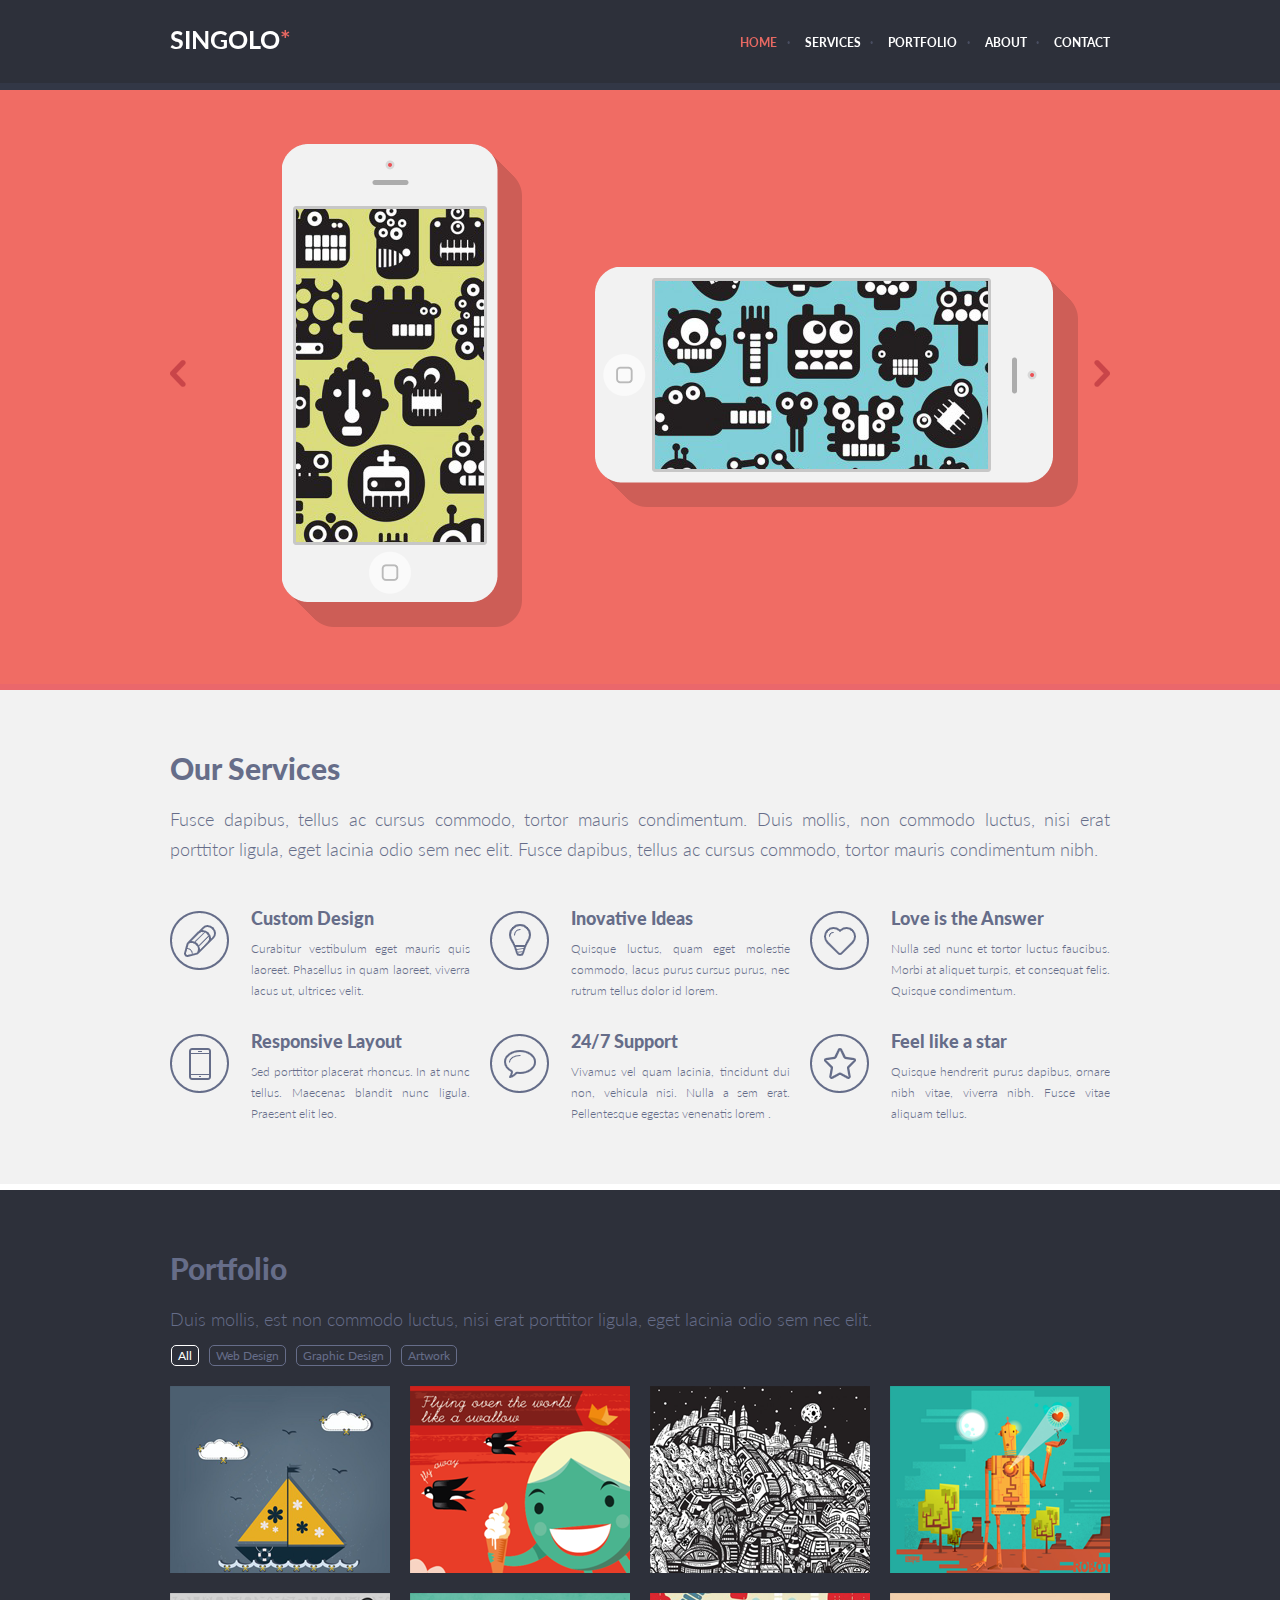
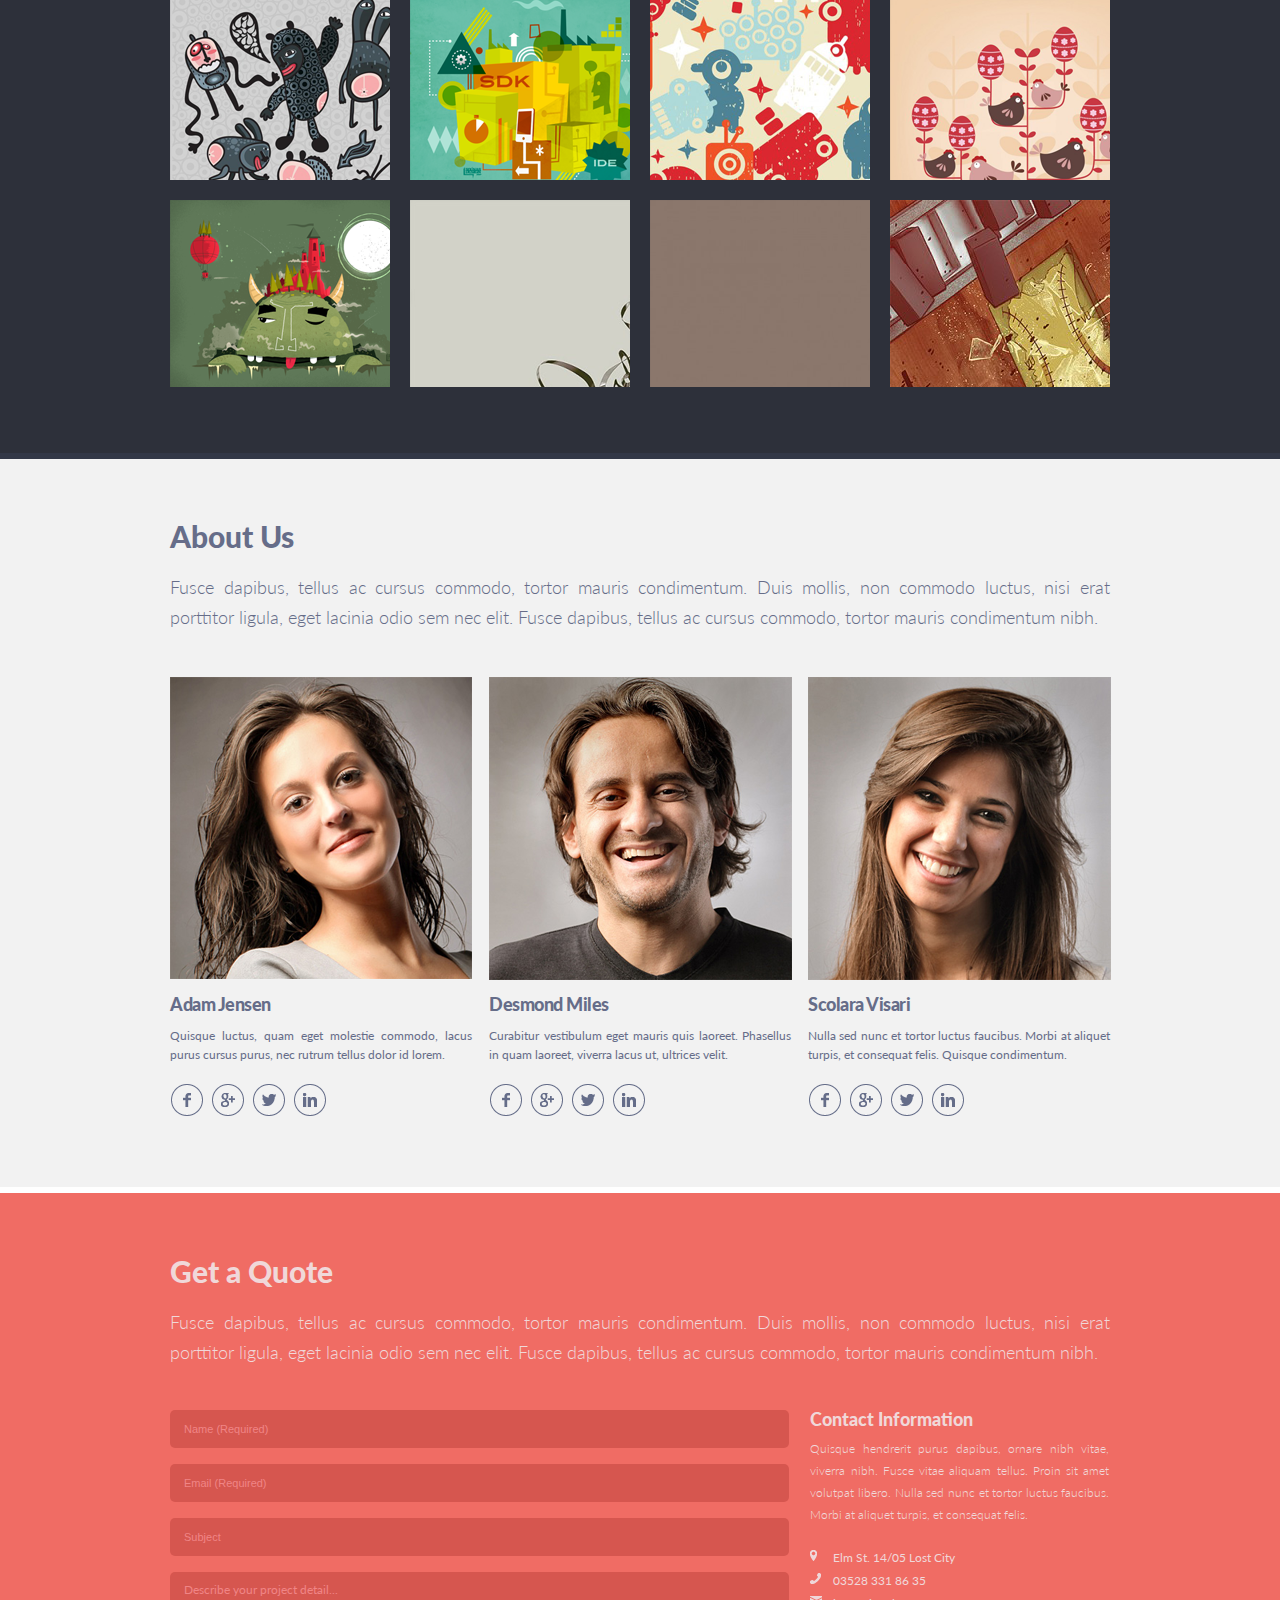
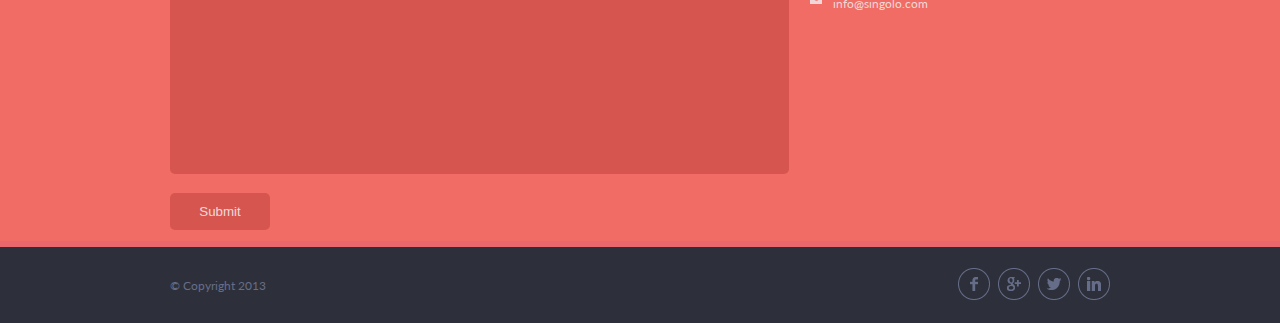
<file: index.html>
<!DOCTYPE html>
<html lang="en">
<head>
    <meta charset="UTF-8">
    <meta name="viewport" content="width=device-width, initial-scale=1.0">
    <link rel="stylesheet" href="style.css">
    <link href="https://fonts.googleapis.com/css?family=Lato:300,400,700,900&display=swap" rel="stylesheet">
    
    <title>Singolo</title>
</head>
<body>
    <!-- Header -->
    <header class="header">
            <a href="#"><div class="menu"><img src="assets/icons/menu-icon.png" alt=""></div></a>
            <div class="container header__inner">
                <h1 class="logo"><a href="#">Singolo<span class="logo__star">*</span></a></h1>
                <nav class="navigation">
                    <ul>
                        <li><a class = "active" href="#slider">Home</a></li>
                        <li><a href="#services">Services</a></li>
                        <li><a href="#portfolio">Portfolio</a></li>
                        <li><a href="#about-us">About</a></li>
                        <li><a href="#form">Contact</a></li>
                    </ul>
                </nav>
            </div>
    </header>

    <!-- Slider -->
    <section class="slider" id="slider">
            <div class="container slider__inner">
                <div class="content">
                    <img src="assets/Slider-1.png" alt="" class="slide-single">
                    <img src="assets/Slider-2.png" alt="" class="slide-single">
                </div>
                <div class="left__button">
                    <img src="assets/chev-left.png" alt="chev-left">
                </div>
                <div class="right__button">
                    <img src="assets/chev-right.png" alt="chev-right">
                </div>
            </div>
    </section>
    <script src="script.js"></script>
    <!-- Our Services -->
    <section class="services" id="services">
            <div class="container services__inner">
                <h2>Our Services</h2>
                <p>Fusce dapibus, tellus ac cursus commodo, tortor mauris condimentum. Duis mollis, non commodo luctus, nisi erat porttitor ligula, eget lacinia odio sem nec elit. Fusce dapibus, tellus ac cursus commodo, tortor mauris condimentum nibh.</p>
                <div class="table">
                    <div class="item">  
                        <div class="icon">
                            <img src="assets/icons/pen.png" alt="pen">
                        </div>
                        <div class="text"><h3>Custom Design</h3>
                        <p>Curabitur vestibulum eget mauris quis laoreet. Phasellus in quam laoreet, viverra lacus ut, ultrices velit.</p>
                        </div>
                    </div>
                    <div class="item">
                        <div class="icon">
                            <img src="assets/icons/bulb.png" alt="bulb">
                        </div>
                        <div class="text">
                        <h3>Inovative Ideas</h3>
                        <p>Quisque luctus, quam eget molestie commodo, lacus purus cursus purus, nec rutrum tellus dolor id lorem.</p>
                        </div>
                    </div>
                    
                    <div class="item">
                        <div class="icon">
                            <img src="assets/icons/heart.png" alt="heart">
                        </div>
                        <div class="text">
                        <h3>Love is the Answer</h3>
                        <p>Nulla sed nunc et tortor luctus faucibus. Morbi at aliquet turpis, et consequat felis. Quisque condimentum.</p>
                        </div>
                    </div>
                    <div class="item">
                        <div class="icon">
                            <img src="assets/icons/phone1.png" alt="phone">
                        </div>
                        <div class="text">
                        <h3>Responsive Layout</h3>
                        <p>Sed porttitor placerat rhoncus. In at nunc tellus. Maecenas blandit nunc ligula. Praesent elit leo.</p>
                        </div>
                    </div>
                    <div class="item">
                        <div class="icon">
                            <img src="assets/icons/bubble.png" alt="bubble">
                        </div>
                        <div class="text">
                        <h3>24/7 Support</h3>
                        <p>Vivamus vel quam lacinia, tincidunt dui non, vehicula nisi. Nulla a sem erat. Pellentesque egestas venenatis lorem .</p>
                        </div>
                    </div>
                    <div class="item">
                        <div class="icon">
                            <img src="assets/icons/star.png" alt="star">
                        </div>
                        <div class="text">
                        <h3>Feel like a star</h3>
                        <p>Quisque hendrerit purus dapibus, ornare nibh vitae, viverra nibh. Fusce vitae aliquam tellus.</p>
                        </div>
                    </div>
                </div>
            </div>
    </section>
    <!-- Portfolio -->
    <section class="portfolio" id="portfolio">
        <div class="container portfolio__inner">
            <h2>Portfolio</h2>
            <p>Duis mollis, est non commodo luctus, nisi erat porttitor ligula, eget lacinia odio sem nec elit.</p>
            <nav>
                <ul>
                    <li class="selected"><a href="#">All</a></li>
                    <li><a href="#">Web Design</a></li>
                    <li><a href="#">Graphic Design</a></li>
                    <li><a href="#">Artwork</a></li>
                </ul>
            </nav>
            <div class="gallery">
                <div class="gallery__pic"><img src="assets/Portfolio/Pic1.png" alt="pic1"></div>
                <div class="gallery__pic"><img src="assets/Portfolio/Pic2.png" alt="pic2"></div>
                <div class="gallery__pic"><img src="assets/Portfolio/Pic3.png" alt="pic3"></div>
                <div class="gallery__pic"><img src="assets/Portfolio/Pic4.png" alt="pic4"></div>
                <div class="gallery__pic"><img src="assets/Portfolio/Pic5.png" alt="pic5"></div>
                <div class="gallery__pic"><img src="assets/Portfolio/Pic6.png" alt="pic6"></div>
                <div class="gallery__pic"><img src="assets/Portfolio/Pic7.png" alt="pic7"></div>
                <div class="gallery__pic"><img src="assets/Portfolio/Pic8.png" alt="pic8"></div>
                <div class="gallery__pic"><img src="assets/Portfolio/Pic9.png" alt="pic9"></div>
                <div class="gallery__pic"><img src="assets/Portfolio/pic10.png" alt="pic10"></div>
                <div class="gallery__pic"><img src="assets/Portfolio/Pic11.png" alt="pic11"></div>
                <div class="gallery__pic"><img src="assets/Portfolio/Pic12.png" alt="pic12"></div>
            </div>
        </div>
    </section>
    <!-- About Us -->
    <section class="about-us" id="about-us">
        <div class="container">
            <h2>About Us</h2>
            <p>Fusce dapibus, tellus ac cursus commodo, tortor mauris condimentum. Duis mollis, non commodo luctus, nisi erat porttitor ligula, eget lacinia odio sem nec elit. Fusce dapibus, tellus ac cursus commodo, tortor mauris condimentum nibh.</p>
            <div class="persons">
                <div class="persons__person">
                    <span class="person_pic"><img src="assets/aboutus/photo1.png" alt="Adam Jensen"></span>
                    <h3>Adam Jensen</h3>
                    <p>Quisque luctus, quam eget molestie commodo, lacus purus cursus purus, nec rutrum tellus dolor id lorem.</p>
                    <div class="social_media">
                        <a href="#"><span class="facebook"></span></a>
                        <a href="#"><span class="googleplus"></span></a>
                        <a href="#"><span class="twitter"></span></a>
                        <a href="#"><span class="linkedin"></span></a>
                    </div>
                </div>
                <div class="persons__person">
                    <span class="person_pic"><img src="assets/aboutus/photo2.png" alt="Desmond Miles"></span>
                    </span>
                    <h3>Desmond Miles</h3>
                    <p>Curabitur vestibulum eget mauris quis laoreet. Phasellus in quam laoreet, viverra lacus ut, ultrices velit.</p>
                    <div class="social_media">
                        <a href="#"><span class="facebook"></span></a>
                        <a href="#"><span class="googleplus"></span></a>
                        <a href="#"><span class="twitter"></span></a>
                        <a href="#"><span class="linkedin"></span></a>
                    </div>
                </div>
                <div class="persons__person">
                    <span class="person_pic"><img src="assets/aboutus/photo3.png" alt="Scolara Visari"></span>
                    </span>
                    <h3>Scolara Visari</h3>
                    <p>Nulla sed nunc et tortor luctus faucibus. Morbi at aliquet turpis, et consequat felis. Quisque condimentum.</p>
                    <div class="social_media">
                        <a href="#"><span class="facebook"></span></a>
                        <a href="#"><span class="googleplus"></span></a>
                        <a href="#"><span class="twitter"></span></a>
                        <a href="#"><span class="linkedin"></span></a>
                    </div>
                </div>
            </div>
        </div>
    </section>
    <!-- Get a Quote -->
    <section class="form" id="form">
            <div class="container form__inner">
                <h2>Get a Quote</h2>
                <p>Fusce dapibus, tellus ac cursus commodo, tortor mauris condimentum. Duis mollis, non commodo luctus, nisi erat porttitor ligula, eget lacinia odio sem nec elit. Fusce dapibus, tellus ac cursus commodo, tortor mauris condimentum nibh.</p>
                
                <form action="" class="form__form">
                    <input type="text" class="input" placeholder="Name (Required)" required><br>
                    <input type="email" class="input" placeholder="Email (Required)" required><br>
                    <input type="text" class="input" placeholder="Subject"><br>
                    <textarea name="" id="" cols="30" rows="10" class="input textarea" placeholder="Describe your project detail..."></textarea>
                    <input type="submit" class="submit" value="Submit">
                </form>

                <div class="contact">
                    <h3>Contact Information</h3>
                    <p>Quisque hendrerit purus dapibus, ornare nibh vitae, viverra nibh. Fusce vitae aliquam tellus. Proin sit amet volutpat libero. Nulla sed nunc et tortor luctus faucibus. Morbi at aliquet turpis, et consequat felis. </p>
                    <div class="contact__info">
                        <a href="tel:+1234552525"><span class="location"></span>Elm St. 14/05 Lost City </p></a>
                        <a href="tel:+1234552525"><span class="phone"></span>03528 331 86 35 </p></a>
                        <a href="mailto:info@singolo.com"><span class="mail"></span>info@singolo.com</a>
                    </div>
                </div>
            </div>
    </section>
    <!-- Footer -->
    <footer class="footer">
            <div class="container footer__inner">
                <div>© Copyright 2013</div>
                <div class="social_media">
                    <a href="#"><span class="facebook"></span></a>
                    <a href="#"><span class="googleplus"></span></a>
                    <a href="#"><span class="twitter"></span></a>
                    <a href="#"><span class="linkedin"></span></a>
                </div>
            </div>  
    </footer>
</body>
</html>
</file>
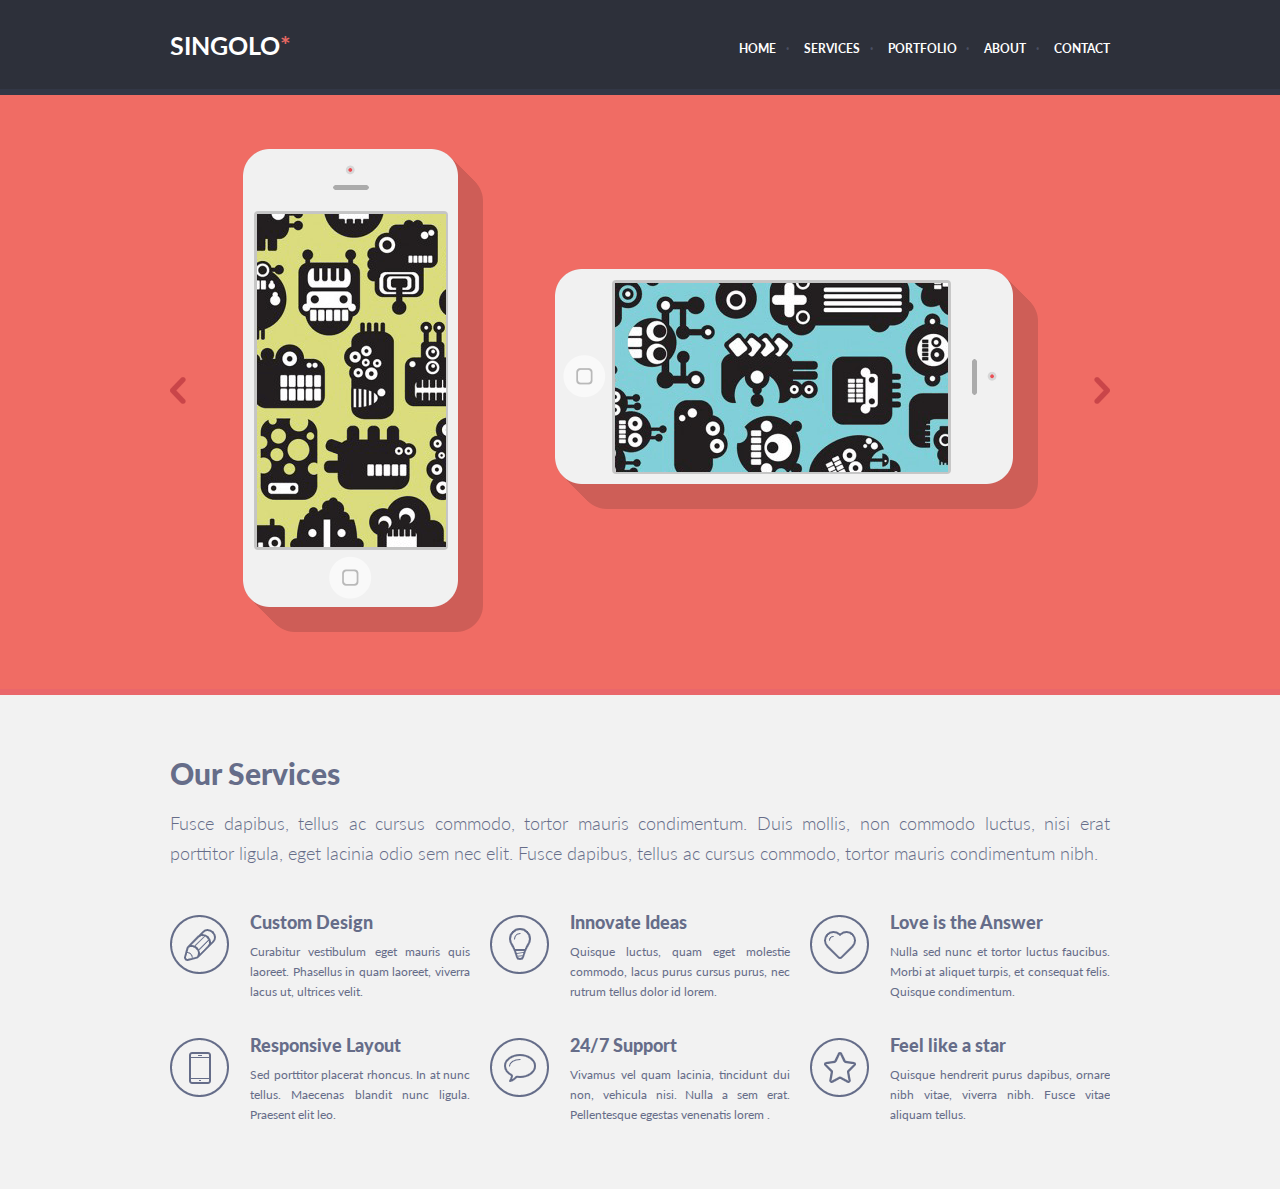
<file: singolo1.html>
<!DOCTYPE html>
<html lang="en">
<head>
    <meta charset="UTF-8">
    <meta name="viewport" content="width=device-width, initial-scale=1.0">
    
    <link rel="stylesheet" href="singolo1.css">
    <link href="https://fonts.googleapis.com/css?family=Lato:300,400,700,900&display=swap" rel="stylesheet">
    <title>Singolo</title>
</head>
<body>
    <header class="header">
        <div class="container">
            <div class="header__inner">
                <h1 class="logo"><a href="">Singolo<span class="logo__star">*</span></a> </h1>
                    <nav class="navigation">
                        <ul>
                            <li><a href="">Home</a></li>
                            <li><a href="">Services</a></li>
                            <li><a href="">Portfolio</a></li>
                            <li><a href="">About</a></li>
                            <li><a href="">Contact</a></li>
                        </ul>
                    </nav>
               
            </div>
        </div>
    </header>

    <section class="slider">
        <div class="container">
            <div class="slider__inner">

                <div class="left__button">
                    <img src="assets/chev-left.png" alt="">
                </div>

                <div class="content">
                    <div class="vertical__iphone">
                        <div class="display">
                            <img src="assets/Layer 6.png" alt="">
                        </div>
                        <img src="assets/iphone.png" alt="" class="iphone">
                        <img src="assets/Shadow.png" alt="" class="shadow__1">
                    </div>


                    <div class="horizontal__iphone">
                        <div class="display__2">
                            <img src="assets/Layer 5.png" alt="">
                        </div>
                        <img src="assets/iphone.png" alt="" class="iphone__2">
                        <img src="assets/Shadow-2.png" alt="" class="shadow__w">
                    </div>
                </div>


                <div class="right__button">
                    <img src="assets/chev-right.png" alt="">
                </div>
            </div>
        </div>
    </section>

    <section class="services">
        <div class="container">
            <div class="services__inner">
                <h2 class="h2">Our Services</h2>
                <p>Fusce dapibus, tellus ac cursus commodo, tortor mauris condimentum. Duis mollis, non commodo luctus, nisi erat porttitor ligula, eget lacinia odio sem nec elit. Fusce dapibus, tellus ac cursus commodo, tortor mauris condimentum nibh.</p>
                

                <div class="table">
                    <div class="item">  
                        <div class="icon">
                            <img src="assets/pen.png" alt="">
                        </div>
                        <div class="text"><h3>Custom Design</h3>
                        <p>Curabitur vestibulum eget mauris quis laoreet. Phasellus in quam laoreet, viverra lacus ut, ultrices velit.</p>
                        </div>
                    </div>
                    <div class="item">
                        <div class="icon">
                            <img src="assets/bulb.png" alt="">
                        </div>
                        <div class="text">
                        <h3>Innovate Ideas</h3>
                        <p>Quisque luctus, quam eget molestie commodo, lacus purus cursus purus, nec rutrum tellus dolor id lorem.</p>
                        </div>
                    </div>
                    
                    <div class="item">
                        <div class="icon">
                            <img src="assets/heart.png" alt="">
                        </div>
                        <div class="text">
                        <h3>Love is the Answer</h3>
                        <p>Nulla sed nunc et tortor luctus faucibus. Morbi at aliquet turpis, et consequat felis. Quisque condimentum.</p>
                        </div>
                    </div>
                    <div class="item">
                        <div class="icon">
                            <img src="assets/phone.png" alt="">
                        </div>
                        <div class="text">
                        <h3>Responsive Layout</h3>
                        <p>Sed porttitor placerat rhoncus. In at nunc tellus. Maecenas blandit nunc ligula. Praesent elit leo.</p>
                        </div>
                    </div>
                    <div class="item">
                        <div class="icon">
                            <img src="assets/bubble.png" alt="">
                        </div>
                        <div class="text">
                        <h3>24/7 Support</h3>
                        <p>Vivamus vel quam lacinia, tincidunt dui non, vehicula nisi. Nulla a sem erat. Pellentesque egestas venenatis lorem .</p>
                        </div>
                    </div>
                    <div class="item">
                        <div class="icon">
                            <img src="assets/star.png" alt="">
                        </div>
                        <div class="text">
                        <h3>Feel like a star</h3>
                        <p>Quisque hendrerit purus dapibus, ornare nibh vitae, viverra nibh. Fusce vitae aliquam tellus.</p>
                        </div>
                    </div>
                </div>
            
            
            
            </div>
        </div>
    </section>


</body>
</html>
</file>
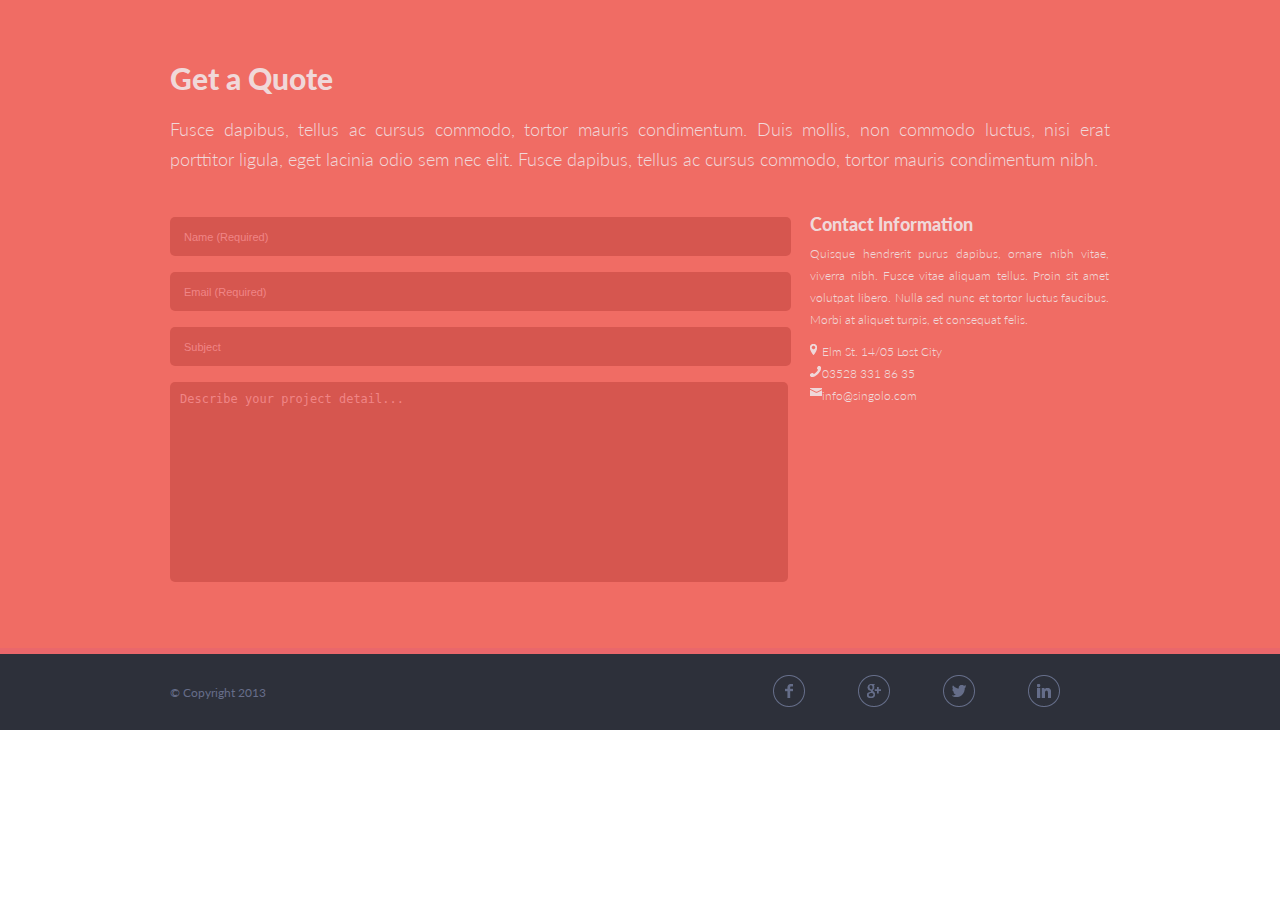
<file: singolo3.html>
<!DOCTYPE html>
<html lang="en">
<head>
    <meta charset="UTF-8">
    <meta name="viewport" content="width=device-width, initial-scale=1.0">
    <link rel="stylesheet" href="singolo3.css">
    <link href="https://fonts.googleapis.com/css?family=Lato:300,400,700,900&display=swap" rel="stylesheet">
    <title>Singolo3</title>
</head>
<body>
    <section class="form">
        <div class="container">
            <div class="form__inner">
                <h2>Get a Quote</h2>
                <p>Fusce dapibus, tellus ac cursus commodo, tortor mauris condimentum. Duis mollis, non commodo luctus, nisi erat porttitor ligula, eget lacinia odio sem nec elit. Fusce dapibus, tellus ac cursus commodo, tortor mauris condimentum nibh.</p>
                
                <form action="" class="form__form">
                    <input type="text" class="input" placeholder="Name (Required)"><br>
                    <input type="email" class="input" placeholder="Email (Required)"><br>
                    <input type="text" class="input" placeholder="Subject"><br>
                    <textarea name="" id="" cols="30" rows="10" class="input textarea" placeholder="Describe your project detail..."></textarea>
                </form>

                <div class="contact">
                    <h3>Contact Information</h3>
                    <p>Quisque hendrerit purus dapibus, ornare nibh vitae, viverra nibh. Fusce vitae aliquam tellus. Proin sit amet volutpat libero. Nulla sed nunc et tortor luctus faucibus. Morbi at aliquet turpis, et consequat felis. </p>
                    <div class="contact__info">
                        <p><span class="location"></span>Elm St. 14/05 Lost City </p>
                        <p><span class="phone"></span>03528 331 86 35 </p>
                        <p><span class="mail"></span>info@singolo.com</p>
                    </div>
                </div>
            </div>
        </div>
    </section>
    <footer class="footer">
        <div class="container">
            <div class="footer__inner">
                <div>© Copyright 2013</div>
                <div class="social_media">
                    <span class="facebook"></span>
                    <span class="googleplus"></span>
                    <span class="twitter"></span>
                    <span class="linkedin"></span>
                </div>
            </div>  
        </div>
    </footer>
</body>
</html>
</file>
<file: style.css>
*{
    margin: 0;
    padding: 0;
}
body{
    font-family: "Lato";
    overflow-x: hidden;
}
body, html{
    scroll-behavior: smooth;
}
.container{
    width: 100%;
    max-width: 940px;
    margin: 0 auto;
}
h2{
    font-size: 30px;
    font-weight: 900;
    margin-bottom: 18px;
}
h3{
    font-size: 18px;
    font-weight: 900;
    margin-bottom: 8px;
}
p{
    font-weight: 300;
    font-size: 18px;
    line-height: 30px;
}

/* Header */

.menu {
    display: none;
}

.header{
    background: #2d303a;
    box-shadow:  0px 7px 0px 0px rgba(50,55,70,1);
    text-transform: uppercase;
    position: fixed;
    width: 100vw;
    opacity: 100%;
    z-index: 10;
    margin-top: -6px;
}
.header__inner{
    height: 89px;
    display: flex;
    align-items: center;
    justify-content: space-between;
}
.logo{
    font-size: 25px;
    font-weight: 700;
}
.logo a{
    color: white;
    text-decoration: none;
}
.logo__star{
    color:#e66862;
}
.navigation ul{
    display: flex;
    height: 30px;
    width: 370px;
    margin-top: 23px;
    justify-content: space-between;
    color: white;
    font-size: 12px;
    font-weight: 700;
    list-style-type: none;
}
.navigation ul li a{
    color: white;
    text-decoration: none;
    transition: .2s;
}
.navigation>ul :not(:first-child):before{
    content: "\00B7\00A0\00A0\00A0\00A0\00A0";
    color: #494e62;
  }
.navigation ul li a:hover{
    color: #e66862;
}

.navigation .active {
    color: #e66862;
}

/* Slider */

.slider{
    position: relative;
    background: #F06C64;
    padding-top: 90px;
    height: 594px;
    box-shadow:  0px 6px 0px 0px #ea676b;
}
.slider__inner{
    /* display: flex; */
    height: 594px;
    position: relative;
}

.content {
    position: relative;
    overflow: hidden;
    width: 100%;
    height: 594px;
}

.content img {
    left: -40px;
    position: absolute;
}

.slide-single {
    transition: 1s;
}
.left__button, .right__button{
    position: absolute;
    z-index: 1;
    cursor: pointer;
    width: 1.7%;
    transition: .2s;
    top: 270px;
}

.right__button {
    right: 0;
}
.left__button:hover, .right__button:hover{
    opacity: 70%;
}




/* .vertical__iphone{
    position: relative;
    left:55px;
    display: inline-block;
}
.display{
    position: absolute;
    z-index: 2;
    overflow: hidden;
    width: 189px;
    height: 333px;
    top: 65px;
    left: 14px;
}
.iphone{
    position:absolute;
    z-index: 1;
}
.horizontal__iphone{
    position: relative;
    display: inline-block;
    transform: rotate(90deg);
    left:245px;
    top:-3px;
}
.display__2{
    position: absolute;
    z-index: 2;
    overflow: hidden;
    width: 189px;
    height: 333px;
    top: 90px;
    left: 14px;
}
.iphone__2{
    position: absolute;
    z-index: 1;
    top:25px
} */


/* Our Services */

.services{
    background: #f2f2f2;
    box-sizing: border-box;
    height: 494px;
    padding: 60px 0;
    margin: 6px 0;
    color: #666d89;
    box-shadow: 0px 6px 0px 0px white;
}
.services__inner>p{
    font-size: 18px;
    font-weight: 300;
    margin-top: 17px;
    text-align: justify;
    line-height: 30px;
}
.table{
    height: 246px;
    overflow: hidden;
    display: grid;
    grid-template-columns: 1fr 1fr 1fr;
    grid-gap: 0 20px;
    position: relative;
    top: 43px;
}
.icon{
    margin-right: 22px;
    margin-top:4px
}
.item{
    display: flex;
    text-align: justify;
}
.text h3{
    font-size: 18px;
    font-weight: 900;
    margin-bottom: 9px;
}
.text p{
    font-size: 12px;
    font-weight: 400px;
    line-height: 21px;
}

/* Portfolio */

.portfolio{
    background-color: #2d303a;
    color: #666d89;
    box-shadow:  0px 6px 0px 0px #323746;
}
.portfolio__inner{
    height: 757px;
    padding: 60px 0 46px;
}
.portfolio__inner ul{
    display: flex;
    padding: 9px 1px;
}
.portfolio__inner li{
    display: block;
    border: 1px solid #666d89;
    border-radius: 5px;
    margin-top: 2px;
    margin-right: 10px;
    padding: 2px 6px;
    font-size: 12px;
}
.portfolio__inner li a{
    color: #666d89;
    text-decoration: none;
    
}
.portfolio__inner .selected {
    border-color: white;
}
.portfolio__inner .selected a{
    color: white;
}
.portfolio__inner ul li a:hover{
    color: #ccc;
}
/* gallery */

.gallery{
    height: 601px;
    overflow: hidden;
    margin-top: 11px;
    display: grid;
    grid-template-columns: repeat(4, 1fr);
    grid-gap: 20px;
}

.gallery div{
    overflow: hidden;
}
.gallery div:nth-child(1n + 13){
    display: none;
}
/* About us */

.about-us{
    background-color: #f2f2f2;
    box-shadow:  0px 6px 0px 0px white;
    color: #666d89;
    height: 669px;
    padding-top: 59px;
    margin-top: 6px;
    text-align: justify;
}
.persons{
    padding: 45px 0;
    display: flex;
    justify-content: space-between;
}
.persons h3{
    padding-bottom: 3px;
    font-weight: 900;

    letter-spacing: -0.5px;
}
.persons p{
    font-size: 12px;
    line-height: 19px;
    font-weight: 400;
    text-align: justify;
}
.persons__person{
    width: 302px;
    display: inline-block;
}
.person_pic{
    display: inline-block;
    width: 300px;
    height: 300px;
    margin-bottom: 16px;
}
.social_media{
    padding:20px 1px;
}
.social_media span{
    padding-right:  5px;
}
.facebook:hover{
    opacity: 50%;
}
.googleplus:hover{
    opacity: 50%;
}
.twitter:hover{
    opacity: 50%;
}
.linkedin:hover{
    opacity: 50%;
}
.facebook{
    display: inline-block;
    width: 32px;
    height: 32px;
    background-image: url(assets/socialmedia/Facebook.png);
    background-repeat: no-repeat;
}
.googleplus{
    display: inline-block;
    width: 32px;
    height: 32px;
    background-image: url(assets/socialmedia/Google.png);
    background-repeat: no-repeat;
}
.twitter{
    display: inline-block;
    width: 32px;
    height: 32px;
    background-image: url(assets/socialmedia/Twitter.png);
    background-repeat: no-repeat;
}
.linkedin{
    display: inline-block;
    width: 32px;
    height: 32px;
    background-image:url(assets/socialmedia/LinkedIn.png) ;
    background-repeat: no-repeat;
}

/* Get a Quote */

.form{
    background-color: #f06c64;
    color: #f0d8d9;
    margin-top: 6px;
    padding: 60px 0;
    height: 528px;
    box-shadow: 0 6px 0 0 #ea676b;
}
.form__inner{
    display: flex;
    flex-wrap: wrap;
    text-align: justify;
}
.form__form{
    display: inline-block;
    width: 66%;
    margin: 0;
    margin-top: 43px;
}
.input{
    background-color: #d6564f;
    border: none;
    color: #f0d8d9;
    width: 605px;
    height: 38px;
    margin-bottom: 16px;
    border-radius: 5px;
    padding-left: 14px;
    font-size: 11px;
    font-weight: 400;
}
.input::placeholder{
    color:#f08586;
    margin-left: 100px;
}
.textarea{
    margin: 0;
    height: 182px;
    width: 591px;
    resize: none;
    padding: 10px 14px;
    font-size: 12px;
    font-weight: 400;
    font-family: Lato;
    letter-spacing: 0px;
}
.submit{
    background-color: #d6564f;
    color: #f0d8d9;
    border: none;
    width: 100px;
    height: 37px;
    border-radius: 5px;
    margin-top: 16px;
    cursor: pointer;
}
.input:hover{
    box-shadow: 0px 0px 5px 0px #2d303a;
}
.submit:hover{
    box-shadow: 0px 0px 5px 0px #2d303a;
}
.contact{
    display: inline-block;
    width: 299px;
    margin-top: 41px;
    margin-left: 20px;
}
.contact>p{
    font-size: 12px;
    line-height: 22px;
    text-align: justify;
}
.contact__info{
    margin-top: 20px;
}
.contact__info a{
    font-size: 12px;
    line-height: 22px;
    text-align: justify;
    text-decoration: none;
    color: #f0d8d9;
}
.contact__info span{
    margin-right: 11px;
}
.location{
    background-image: url(assets/icons/location.png);
    background-repeat: no-repeat;
    display: inline-block;
    width: 12px;
    height: 12px;
}
.phone{
    background-image: url(assets/icons/phone.png);
    background-repeat: no-repeat;
    display: inline-block;
    width: 12px;
    height: 12px;
}
.mail{
    background-image: url(assets/icons/mail.png);
    background-repeat: no-repeat;
    display: inline-block;
    width: 12px;
    height: 12px;
}

/* Footer */

.footer{
    background-color: #2d303a;
    height: 76px;
    margin-top: 6px;
    color: #666d89;
}
.footer__inner{
    height: 76px;
    display: flex;
    justify-content: space-between;
    align-items: center;
    font-size: 12px;
}
.footer__inner .social_media{
    margin-right: -6px;
}

@media screen and (min-width: 768px) and (max-width: 1020px){
    .container {
        max-width: 688px;
    }

    .slider {
        height: 450px;
    }

    .content img {
        height: 450px;
        left: -40px;
    }

    .left__button, .right__button {
        top: 210px;
    }

    .table {
        height: 418px;
        grid-template-columns: 1fr 1fr;
    }

    .services{
        
        height: 700px;
    }

    .gallery{
        height: 794px;
        grid-template-columns: repeat(3, 1fr);
    }

    .portfolio__inner{
        height: 1043px;
        padding-top: 59px;
        padding-bottom: 0;
        
    }

    .persons__person {
        width: 219px;
    }

    .person_pic {
        height: 219px;
    }

    .person_pic img {
        width: 219px
    }

    .form {
        height: 568px;
    }
    .input {
        width: 442px;
    }

    .contact {
        width: 213px;
    }

    .textarea {
        width: 428px;
    }
}

@media screen  and ( min-width: 375px ) and (max-width: 767px) {
    .container {
        max-width: 315px;
    }

    .slider {
        height: 220px;
    }

    .content img {
        height: 220px;
        left: -40px;
    }

    .left__button, .right__button {
        top: 100px;
    }

    .table {
        height: 699px;
        grid-template-columns: 1fr;
        grid-gap: 20px
    }

    .services{
        
        height: 1050px;
    }

    .gallery{
        height: 794px;
        grid-template-columns: repeat(2, 1fr);
        grid-gap: 13px;
    }

    .portfolio__inner{
        height: 1043px;
        padding-top: 59px;
        padding-bottom: 0;
        
    }

    .about-us {
        height: 1750px;
    }
    .persons {
        flex-direction: column;
    }
    .persons__person {
        width: 315px;
    }

    .person_pic {
        height: 315px;
    }

    .person_pic img {
        width: 315px
    }

    .form {
        height: 969px;
        padding-bottom: 0;
    }
    .input {
        width: 309px;
    }
    .submit{
        width: 323px;
    }
    .contact {
        margin: 30px 0;
    }

    .textarea {
        width: 295px;
    }

    .footer__inner div:first-child {
        display: none;
    }

    .footer__inner div:last-child {
        margin: 0 auto;
    }
}

@media screen  and (max-width: 374px) {
    .container {
        max-width: 315px;
    }
    .logo {
        margin: 0 auto;
    }

    .menu {
        display: block;
        position: absolute;
        z-index: 3;
        top:37px;
        left: 15px;
    }

    .menu:checked + .navigation{
        display: block;
    }
    .navigation {
        display: none;
        position: fixed;
        background-color: green;
        width: 300px;
        height: 100vh;
        top: 0;
        left: 0;
    }

    .navigation ul {
        position: fixed;
        display: block;
        font-size: 30px;
        margin: calc(100vh / 4) 60px;
    }
    

    .navigation ul li {
        list-style: none;
        margin: 28px 0;
    }
    .navigation>ul :not(:first-child):before{
        display: none;
      }

    .slider {
        height: 220px;
    }

    .content img {
        height: 220px;
        left: -40px;
    }

    .left__button, .right__button {
        top: 100px;
    }

    .table {
        height: 699px;
        grid-template-columns: 1fr;
        grid-gap: 20px
    }

    .services{
        
        height: 1050px;
    }

    .gallery{
        height: 794px;
        grid-template-columns: repeat(2, 1fr);
        grid-gap: 13px;
    }

    .portfolio__inner{
        height: 1043px;
        padding-top: 59px;
        padding-bottom: 0;
        
    }

    .about-us {
        height: 1720px;
    }
    .persons {
        flex-direction: column;
    }
    .persons__person {
        width: 315px;
    }

    .person_pic {
        height: 315px;
    }

    .person_pic img {
        width: 315px
    }

    .form {
        height: 969px;
        padding-bottom: 0;
    }
    .input {
        width: 300px;
    }
    .submit{
        width: 313px;
    }
    .contact {
        margin: 30px 0;
    }

    .textarea {
        width: 286px;
    }

    .footer__inner div:first-child {
        display: none;
    }

    .footer__inner div:last-child {
        margin: 0 auto;
    }
}
</file>
<file: singolo1.css>
*{
    margin: 0;
}
body{
    font-family: "Lato";
}

.container{
    width: 100%;
    max-width: 940px;
    margin: 0 auto;
}

/* Header */
.header{
    background: #2d303a;
    box-shadow:  0px 7px 0px 0px rgba(50,55,70,1);
    text-transform: uppercase;
}
.header__inner{
    height: 89px;
    display: flex;
    align-items: center;
    justify-content: space-between;
}
.logo{
    font-size: 25px;
    font-weight: 700;
}
.logo a{
    color: white;
    text-decoration: none;
}
.logo__star{
    color:#e66862;
}

.navigation ul{
    display: flex;
    height: 30px;
    width: 371px;
    margin-top: 23px;
    justify-content: space-between;
    color: white;
    font-size: 12px;
    font-weight: 700;
    list-style-type: none;
}

.navigation ul li a{
    color: white;
    text-decoration: none;
    transition: .2s;
}

.navigation>ul :not(:first-child):before{
    content: "\00B7\00A0\00A0\00A0\00A0\00A0";
    color: #494e62;
  }

.navigation ul li a:hover{
    color: #e66862;
}

/* Slider */

.slider{
    background: #f06c64;
    margin-top:6px;
    height: 594px;
    box-shadow:  0px 6px 0px 0px #ea676b;
}

.slider__inner{
    display: flex;
    height: 594px;
    align-items: center;
}

.left__button{
    width: 1.7%;
    transition: .2s;
}
.left__button:hover{
    opacity: 70%;

}
.content{
    width: 96.6%;
    justify-content: space-between;
}

.vertical__iphone{
    position: relative;
    left:57px;
    display: inline-block;

}
.display{
    position: absolute;
    z-index: 2;
    overflow: hidden;
    width: 189px;
    height: 333px;
    top: 65px;
    left: 14px;
}
.iphone{
    position:absolute;
    z-index: 1;
}

.horizontal__iphone{
    position: relative;
    display: inline-block;
    transform: rotate(90deg);
    left:245px;
    top:-3px;
}
.display__2{
    position: absolute;
    z-index: 2;
    overflow: hidden;
    width: 189px;
    height: 333px;
    top: 90px;
    left: 14px;
}

.iphone__2{
    position: absolute;
    z-index: 1;
    top:25px
}

.right__button{
    width: 1.7%;
    transition: .2s;
}
.right__button:hover{
    opacity: 70%;

}

/* services */

.services{
    background: #f2f2f2;
    box-sizing: border-box;
    height: 494px;
    padding: 60px 0;
    margin: 6px 0;
    color: #666d89;
    box-shadow: 0px 6px 0px 0px white;
}


.h2{
    font-weight: 900;
    font-size: 30px;
}

.services__inner>p{
    font-size: 18px;
    font-weight: 300;
    margin-top: 17px;
    text-align: justify;
    line-height: 30px;
}

.table{
    height: 246px;
    overflow: hidden;
    display: grid;
    grid-template-columns: 1fr 1fr 1fr;
    grid-gap: 0 20px;
    position: relative;
    top: 43px;
}

.icon{
    margin-right: 21px;
    margin-top:4px
}
.item{
    display: flex;
    text-align: justify;
    
}
.text h3{
    font-size: 18px;
    font-weight: 900;
    margin-bottom: 9px;
}
.text p{
    font-size: 12px;
    font-weight: 400px;
    line-height: 20px;
}
</file>
<file: singolo3.css>
*{
    margin: 0;
}
body{
    font-family: "Lato";
}
.container{
    width: 100%;
    max-width: 940px;
    margin: 0 auto;
}

h2{
    font-size: 30px;
    font-weight: 900;
    margin-bottom: 18px;
}
h3{
    font-size: 18px;
    font-weight: 900;
    margin-bottom: 8px;
}
p{
    font-weight: 300;
    font-size: 18px;
    line-height: 30px;
}
/* form */

.form{
    background-color: #f06c64;
    color: #f0d8d9;
    padding: 60px 0;
    height: 528px;
    box-shadow: 0 6px 0 0 #ea676b;
}
.form__inner{
    display: flex;
    flex-wrap: wrap;
    text-align: justify;
}
.form__form{
    display: inline-block;
    width: 66%;
    margin: 0;
    margin-top: 43px;
}


.input{
    background-color: #d6564f;
    border: none;
    width: 605px;
    height: 37px;
    margin-bottom: 16px;
    border-radius: 5px;
    padding-left: 14px;
    font-size: 11px;
    font-weight: 400;
}
.input::placeholder{
    color:#f08586;
    margin-left: 100px;
}
.textarea{
    margin: 0;
    height: 176px;
    width: 608px;
    resize: none;
    padding: 10px 0 14px 10px;
    font-size: 12px;
    font-weight: 400;
    letter-spacing: 0px;
}
.contact{
    display: inline-block;
    width: 299px;
    margin-top: 39px;
    margin-left: 20px;

}
.contact>p{
    font-size: 12px;
    line-height: 22px;
    text-align: justify;
}
.contact__info{
    margin-top: 10px;
}
.contact__info p{
    font-size: 12px;
    line-height: 22px;
    text-align: justify;
}

.location{
    background-image: url(assets/icons/location.png);
    background-repeat: no-repeat;
    display: inline-block;
    width: 12px;
    height: 12px;
}
.phone{
    background-image: url(assets/icons/phone.png);
    background-repeat: no-repeat;
    display: inline-block;
    width: 12px;
    height: 12px;
}
.mail{
    background-image: url(assets/icons/mail.png);
    background-repeat: no-repeat;
    display: inline-block;
    width: 12px;
    height: 12px;
}

/* footer */

.footer{
    background-color: #2d303a;
    height: 76px;
    margin-top: 6px;
    color: #666d89;
}

.footer__inner{
    height: 76px;
    display: flex;
    justify-content: space-between;
    align-items: center;
    font-size: 12px;
}


.social_media{
    
}
.social_media span{
    padding-left: 50px ;
}
.facebook{
    display: inline-block;
    width: 32px;
    height: 32px;
    background-image: url(assets/socialmedia/Facebook.png);
    background-repeat: no-repeat;
}
.googleplus{
    display: inline-block;
    width: 32px;
    height: 32px;
    background-image: url(assets/socialmedia/Google.png);
    background-repeat: no-repeat;
}
.twitter{
    display: inline-block;
    width: 32px;
    height: 32px;
    background-image: url(assets/socialmedia/Twitter.png);
    background-repeat: no-repeat;
}
.linkedin{
    display: inline-block;
    width: 32px;
    height: 32px;
    background-image:url(assets/socialmedia/LinkedIn.png) ;
    background-repeat: no-repeat;
}
</file>
